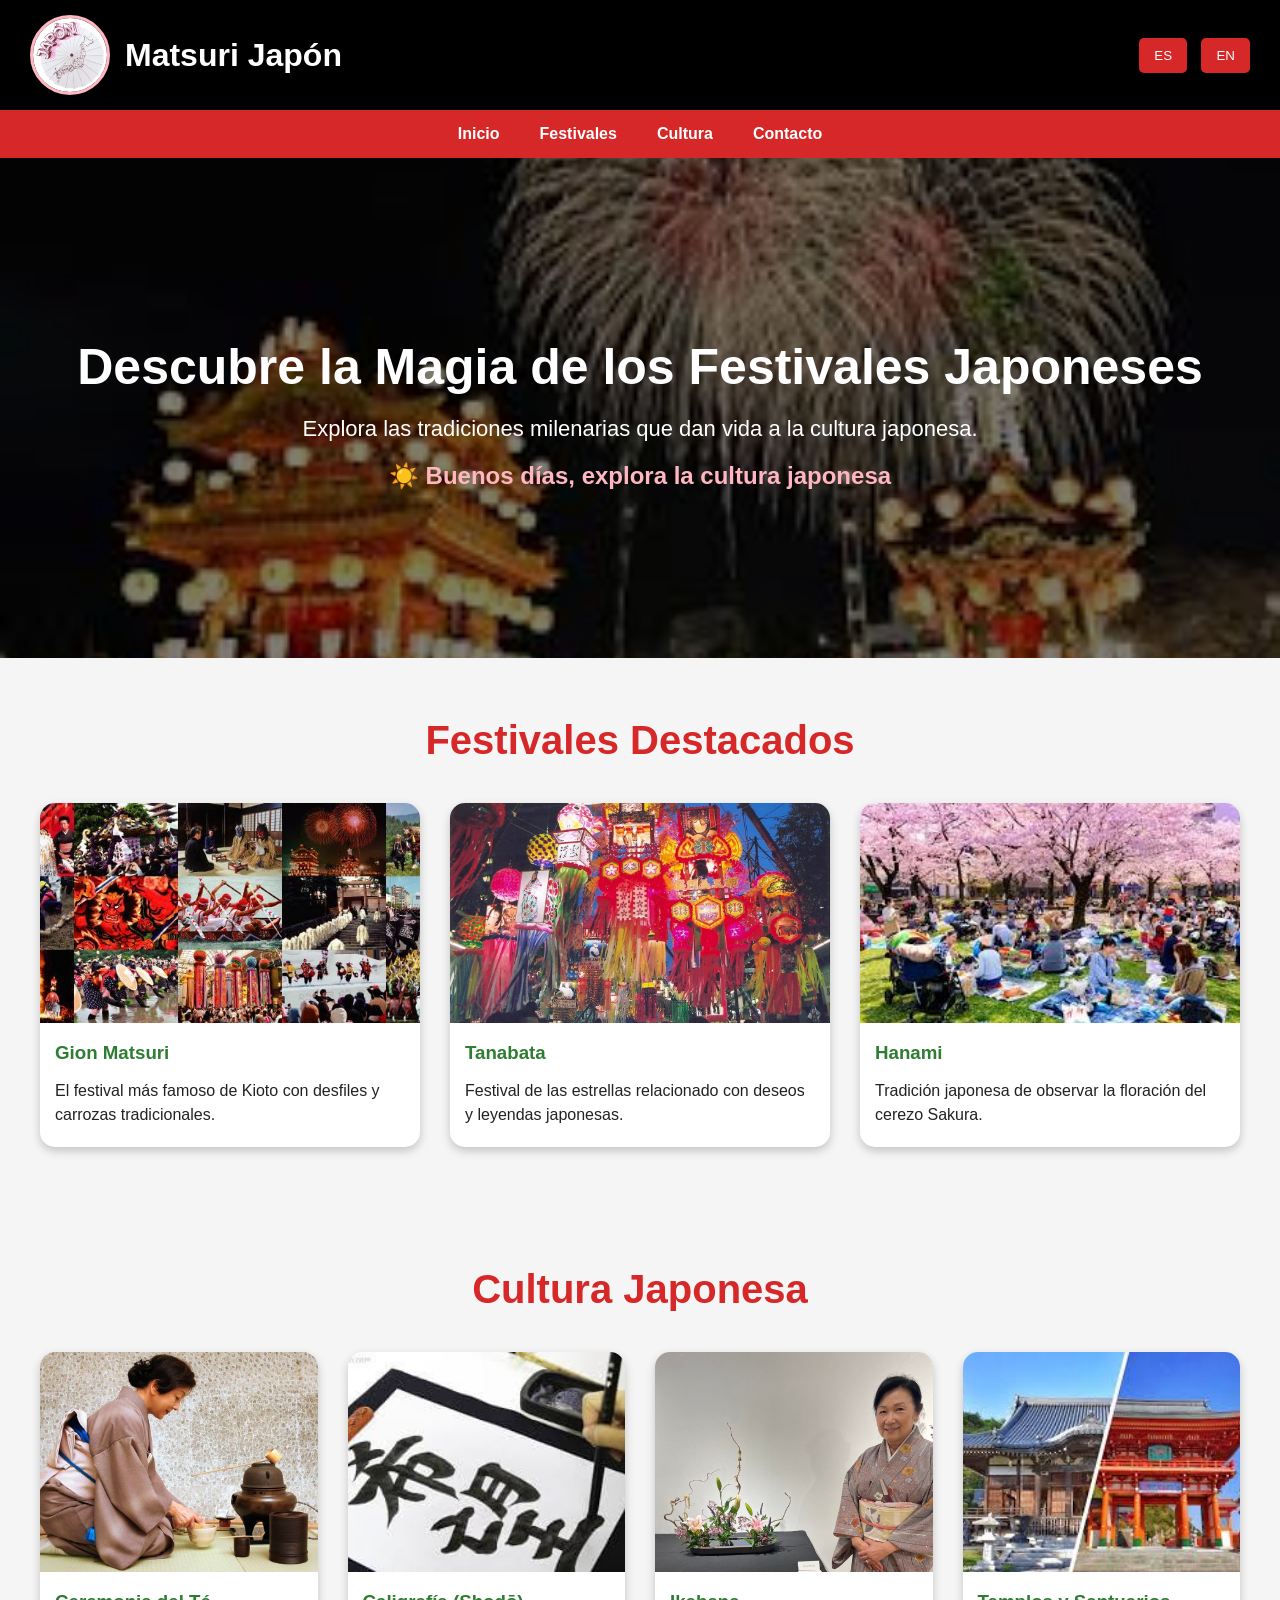
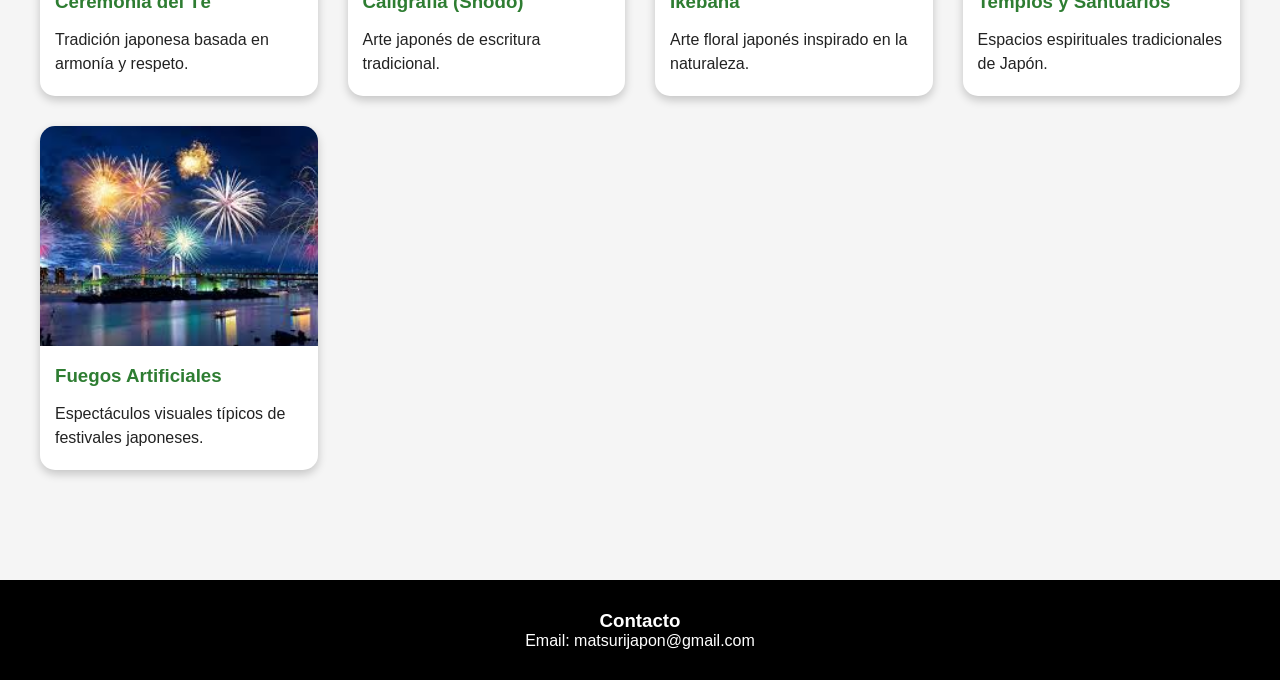
<file: index.html>
<!DOCTYPE html>
<html lang="es">
<head>
<meta charset="UTF-8">
<meta name="viewport" content="width=device-width, initial-scale=1.0">

<title>Matsuri Japón</title>

<link rel="stylesheet" href="css/styles.css">

</head>

<body>

<header>

<div class="topbar">

<div class="logo-container">
<img src="images/logo.png" alt="Logo Matsuri Japón" class="logo">
<h1>Matsuri Japón</h1>
</div>

<div class="buttons">
<button onclick="setLanguage('es')">ES</button>
<button onclick="setLanguage('en')">EN</button>
</div>

</div>

<nav>
<ul class="menu">
<li><a href="#inicio">Inicio</a></li>
<li><a href="#festivales">Festivales</a></li>
<li><a href="#cultura">Cultura</a></li>
<li><a href="#contacto">Contacto</a></li>
</ul>
</nav>

</header>

<!-- HERO -->

<section class="hero" id="inicio">

<div class="slider">

<img src="images/matsuri.jpg" class="slide active">
<img src="images/festivales-matsuri.jpg" class="slide">
<img src="images/hanami.jpg" class="slide">

</div>

<div class="hero-text">

<h2
data-es="Descubre la Magia de los Festivales Japoneses"
data-en="Discover the Magic of Japanese Festivals">
Descubre la Magia de los Festivales Japoneses
</h2>

<p
data-es="Explora las tradiciones milenarias que dan vida a la cultura japonesa."
data-en="Explore the ancient traditions that bring Japanese culture to life.">
Explora las tradiciones milenarias que dan vida a la cultura japonesa.
</p>

<div id="mensaje"></div>

</div>

</section>

<!-- FESTIVALES -->

<section id="festivales" class="section">

<h2
data-es="Festivales Destacados"
data-en="Featured Festivals">
Festivales Destacados
</h2>

<div class="grid">

<div class="card">
<img src="images/festivales-matsuri.jpg" alt="Festival Gion Matsuri">
<h3>Gion Matsuri</h3>

<p
data-es="El festival más famoso de Kioto con desfiles y carrozas tradicionales."
data-en="Kyoto’s most famous festival with traditional parades and floats.">
El festival más famoso de Kioto con desfiles y carrozas tradicionales.
</p>

</div>

<div class="card">
<img src="images/tanabata.jpg" alt="Festival Tanabata">
<h3>Tanabata</h3>

<p
data-es="Festival de las estrellas relacionado con deseos y leyendas japonesas."
data-en="Star festival related to wishes and Japanese legends.">
Festival de las estrellas relacionado con deseos y leyendas japonesas.
</p>

</div>

<div class="card">
<img src="images/hanami.jpg" alt="Festival Hanami">
<h3>Hanami</h3>

<p
data-es="Tradición japonesa de observar la floración del cerezo Sakura."
data-en="Japanese tradition of watching cherry blossom flowers.">
Tradición japonesa de observar la floración del cerezo Sakura.
</p>

</div>

</div>

</section>

<!-- CULTURA -->

<section id="cultura" class="section">

<h2
data-es="Cultura Japonesa"
data-en="Japanese Culture">
Cultura Japonesa
</h2>

<div class="grid">

<div class="card">
<img src="images/ceremoniadelte.jpg" alt="Ceremonia del Té">
<h3
data-es="Ceremonia del Té"
data-en="Tea Ceremony">
Ceremonia del Té
</h3>

<p
data-es="Tradición japonesa basada en armonía y respeto."
data-en="Japanese tradition based on harmony and respect.">
Tradición japonesa basada en armonía y respeto.
</p>

</div>

<div class="card">
<img src="images/caligrafiajapon.jpg" alt="Caligrafía Japonesa">

<h3
data-es="Caligrafía (Shodō)"
data-en="Calligraphy (Shodō)">
Caligrafía (Shodō)
</h3>

<p
data-es="Arte japonés de escritura tradicional."
data-en="Traditional Japanese writing art.">
Arte japonés de escritura tradicional.
</p>

</div>

<div class="card">
<img src="images/Ikebana.jpg" alt="Ikebana">

<h3>Ikebana</h3>

<p
data-es="Arte floral japonés inspirado en la naturaleza."
data-en="Japanese floral art inspired by nature.">
Arte floral japonés inspirado en la naturaleza.
</p>

</div>

<div class="card">
<img src="images/temploysantuarios.jpg" alt="Templos y Santuarios">

<h3
data-es="Templos y Santuarios"
data-en="Temples and Shrines">
Templos y Santuarios
</h3>

<p
data-es="Espacios espirituales tradicionales de Japón."
data-en="Traditional spiritual spaces in Japan.">
Espacios espirituales tradicionales de Japón.
</p>

</div>

<div class="card">
<img src="images/fuegos.artificiales.jpg" alt="Fuegos Artificiales">

<h3
data-es="Fuegos Artificiales"
data-en="Fireworks">
Fuegos Artificiales
</h3>

<p
data-es="Espectáculos visuales típicos de festivales japoneses."
data-en="Visual shows typical of Japanese festivals.">
Espectáculos visuales típicos de festivales japoneses.
</p>

</div>

</div>

</section>

<footer id="contacto">

<h3
data-es="Contacto"
data-en="Contact">
Contacto
</h3>

<p>Email: matsurijapon@gmail.com</p>

</footer>

<script src="js/script.js"></script>

</body>
</html>
</file>
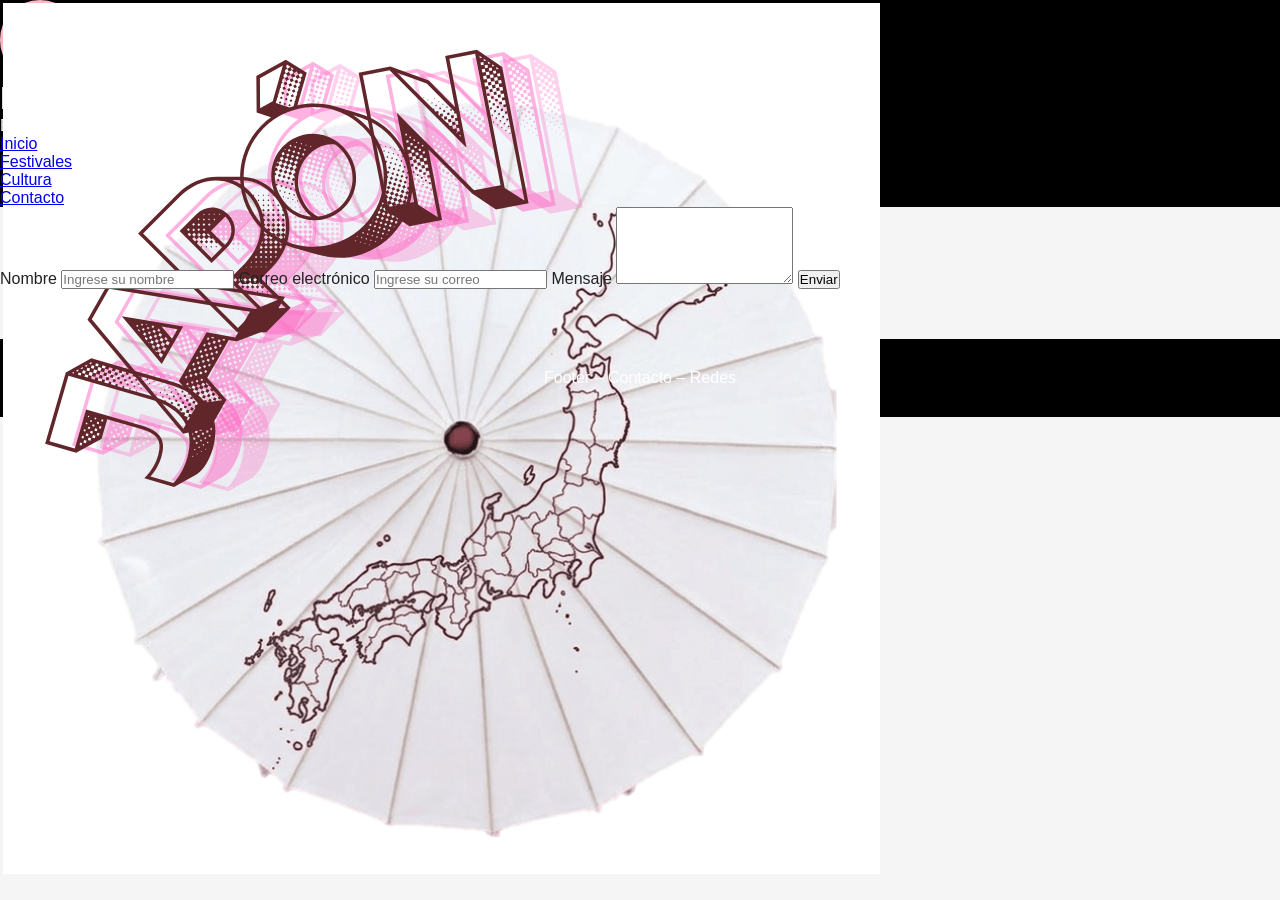
<file: contacto.html>
<!DOCTYPE html>
<html lang="es">

<head>

    <meta charset="UTF-8">

    <meta name="viewport" content="width=device-width, initial-scale=1.0">

    <title>Contacto</title>

    <link rel="stylesheet" href="css/styles.css">

</head>

<body>

<header>

    <div class="top-bar">

        <div class="logo">

            <img src="images/logo.png" alt="Logo Matsuri Japón">

        </div>

        <h1>Matsuri Japón</h1>

        <div class="idioma">ES / EN</div>

    </div>

    <nav>

        <ul>
            <li><a href="index.html">Inicio</a></li>
            <li><a href="festivales.html">Festivales</a></li>
            <li><a href="cultura.html">Cultura</a></li>
            <li><a href="contacto.html">Contacto</a></li>
        </ul>

    </nav>

</header>

<main class="formulario">

<form>

    <label>Nombre</label>

    <input type="text" placeholder="Ingrese su nombre">

    <label>Correo electrónico</label>

    <input type="email" placeholder="Ingrese su correo">

    <label>Mensaje</label>

    <textarea rows="5"></textarea>

    <button type="submit">
        Enviar
    </button>

</form>

</main>

<footer>

    <p>
        Footer – Contacto – Redes
    </p>

</footer>

</body>
</html>
</file>
<file: css/styles.css>
*{
margin:0;
padding:0;
box-sizing:border-box;
font-family:Arial, sans-serif;
}

body{
background:#f5f5f5;
color:#222;
}

header{
background:black;
color:white;
}

.topbar{
display:flex;
justify-content:space-between;
align-items:center;
padding:15px 30px;
}

.logo-container{
display:flex;
align-items:center;
gap:15px;
}

.logo{
width:80px;
height:80px;
border-radius:50%;
object-fit:cover;
border:3px solid #ffb6c1;
}

.buttons button{
padding:10px 15px;
border:none;
background:#d62828;
color:white;
margin-left:10px;
cursor:pointer;
border-radius:5px;
}

.menu{
display:flex;
justify-content:center;
list-style:none;
background:#d62828;
padding:15px;
gap:40px;
}

.menu a{
color:white;
text-decoration:none;
font-weight:bold;
}

.hero{
position:relative;
height:500px;
overflow:hidden;
}

.slider{
width:100%;
height:100%;
position:absolute;
}

.slide{
width:100%;
height:100%;
object-fit:cover;
position:absolute;
opacity:0;
transition:1s;
}

.slide.active{
opacity:1;
}

.hero-text{
position:relative;
z-index:2;
text-align:center;
padding-top:180px;
background:rgba(0,0,0,0.5);
height:100%;
color:white;
}

.hero-text h2{
font-size:50px;
margin-bottom:20px;
}

.hero-text p{
font-size:22px;
}

#mensaje{
margin-top:20px;
font-size:24px;
color:#ffb6c1;
font-weight:bold;
}

.section{
padding:60px 40px;
}

.section h2{
text-align:center;
margin-bottom:40px;
color:#d62828;
font-size:40px;
}

.grid{
display:grid;
grid-template-columns:repeat(auto-fit,minmax(250px,1fr));
gap:30px;
}

.card{
background:white;
border-radius:15px;
overflow:hidden;
box-shadow:0 4px 10px rgba(0,0,0,0.2);
transition:0.3s;
}

.card:hover{
transform:translateY(-10px);
}

.card img{
width:100%;
height:220px;
object-fit:cover;
}

.card h3{
padding:15px;
color:#2e7d32;
}

.card p{
padding:0 15px 20px;
line-height:1.5;
}

footer{
background:black;
color:white;
text-align:center;
padding:30px;
margin-top:50px;
}

@media(max-width:768px){

.hero-text h2{
font-size:35px;
}

.menu{
flex-direction:column;
align-items:center;
gap:15px;
}

.topbar{
flex-direction:column;
gap:15px;
}

}
</file>
